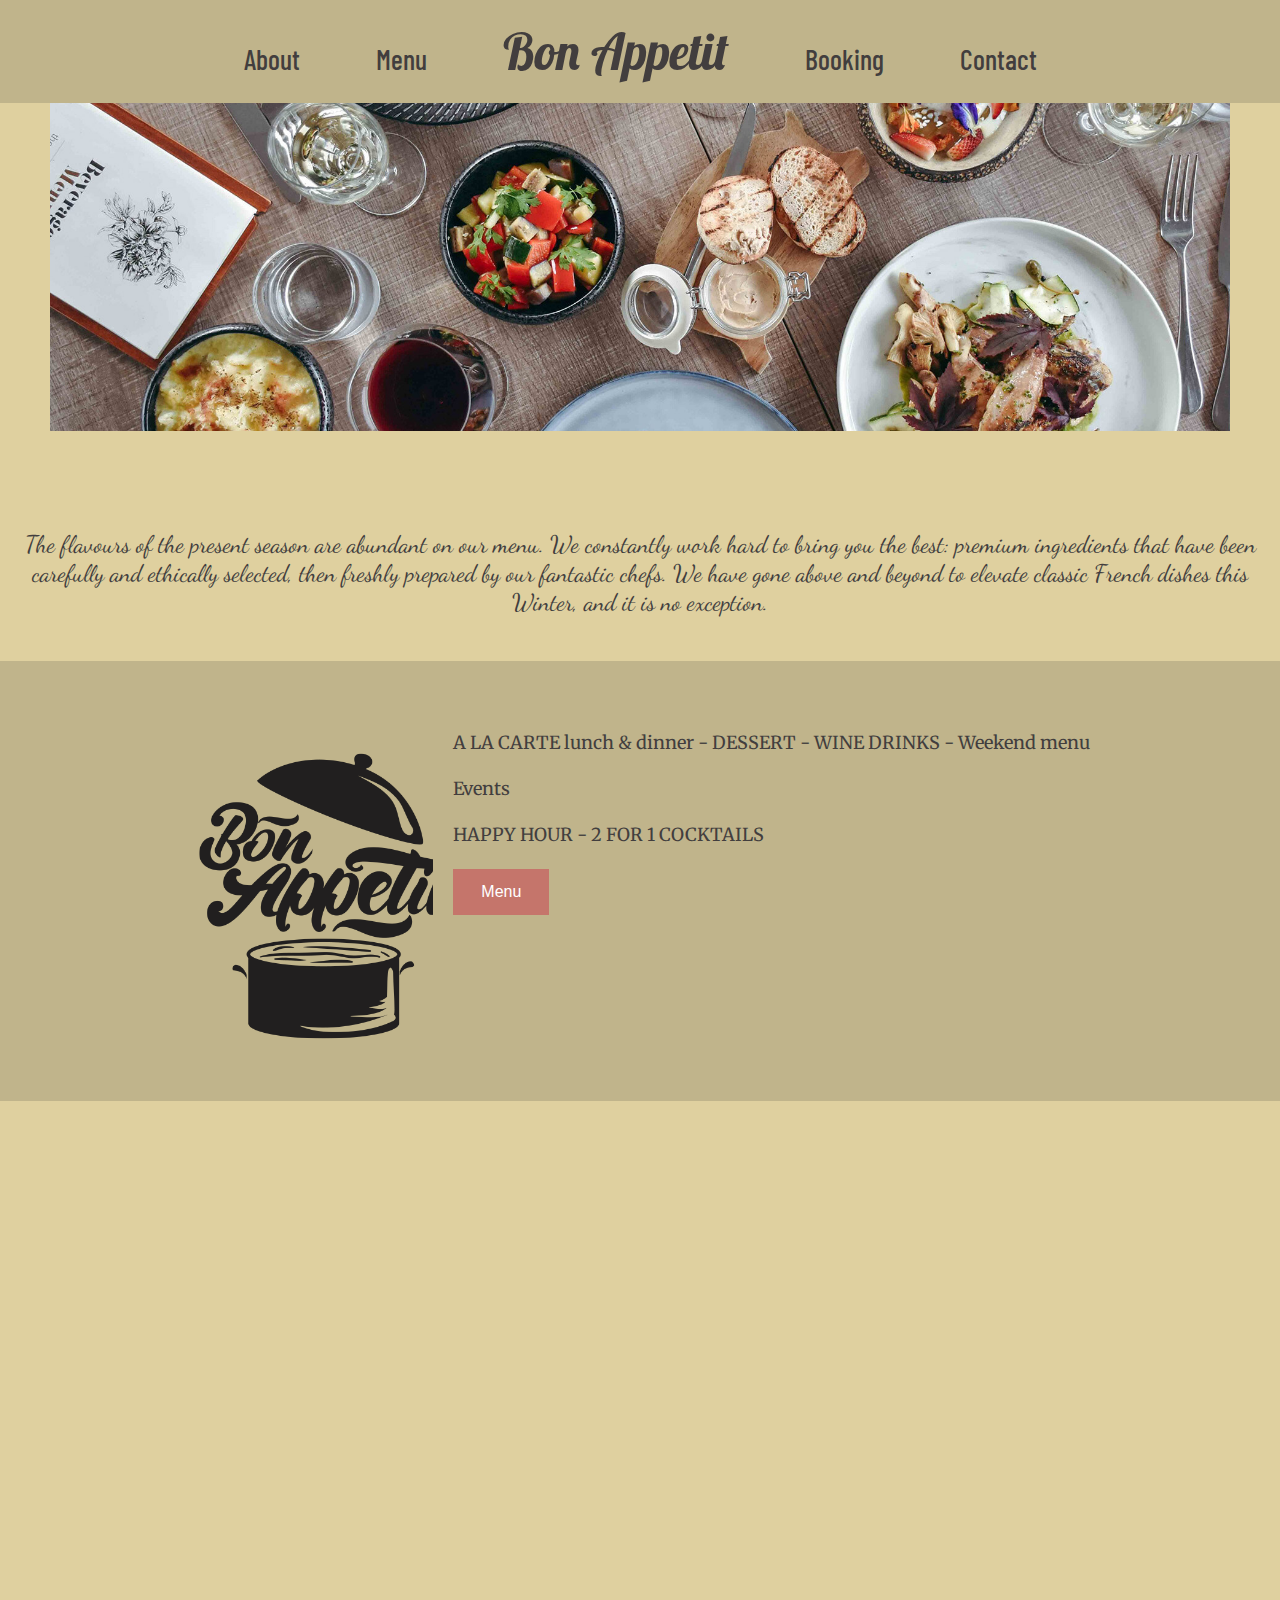
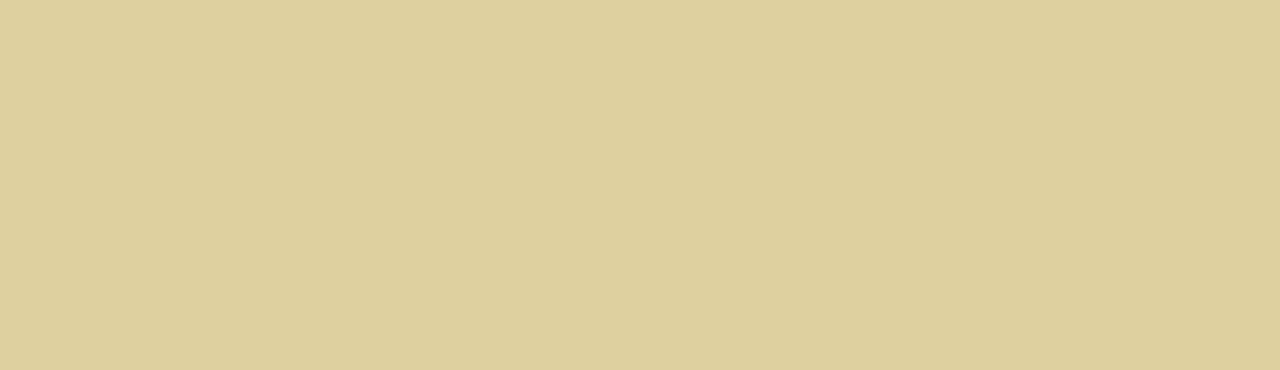
<file: index.html>
<!DOCTYPE html>
<html lang="en">

<head>
    <meta charset="UTF-8">
    <meta http-equiv="X-UA-Compatible" content="IE=edge">
    <meta name="viewport" content="width=device-width, initial-scale=1.0">
    <link rel="stylesheet" href="styles.css">
    <link rel="stylesheet" href="https://unpkg.com/aos@next/dist/aos.css" />
    <link rel="shortcut icon" type="image/png" href="bon-appetit.png">
    <script src="https://unpkg.com/aos@next/dist/aos.js"></script>
    <title>Bon Appetit</title>
</head>

<body>
    <!-- Navigation Bar -->
    <div class="nav-bar">
        <a href="index.html" class="option">About</a>
        <a href="menu.html" class="option">Menu</a>
        <a href="index.html" class="brand-name">Bon Appetit</a>
        <a href="booking.html" class="option">Booking</a>
        <a href="contact.html" class="option">Contact</a>
    </div>
    <!-- End Navigation Bar -->

    <!--Main Pic-->
    <div class="container main-pic" data-aos="fade-up">
        <img src="/img1.jpg" alt="Main Picture">
    </div>
    <!--End Main Pic-->

    <!--About-->
    <div class="container about" data-aos="fade-up">
        <p>The flavours of the present season are abundant on our menu. We constantly work hard to bring you the best:
            premium ingredients that have been carefully and ethically selected, then freshly prepared by our fantastic
            chefs. We have gone above and beyond to elevate classic French dishes this Winter, and it is no exception.
        </p>
    </div>
    <!--End About-->

    <!--Menu-->
    <div class="container menu" data-aos="fade-up">
        <div class="row">
            <div class="imageI">
                <img src="/bon-appetit.png" width="300">
            </div>
            <div class="textT">
                A LA CARTE lunch & dinner - DESSERT - WINE DRINKS - Weekend menu
                <br><br>Events
                <br><br>HAPPY HOUR - 2 FOR 1 COCKTAILS
                <br><br><button class="button">Menu</button>
            </div>
        </div>
    </div>
    <!--End Menu-->

    <!--Booking-->
    <div class="container booking" data-aos="fade-up">
        <div class="row">
            <div class="imageI">
                <img src="/img3.jpg" width="300">
            </div>
            <div class="textT">
                Dear Guests,
                <br><br>We look forward to welcome you soon, we do however humbly ask that you postpone your visit if
                you are feeling at all unwell - in this situation please do let us know so we can allocate your
                reservation to other guests. Please keep in mind when making your reservation that we might be able to
                fit you in if you can't find a reservation at your preferred time by giving us a call.
                <br><br><button class="button">BOOK A TABLE</button>
            </div>
        </div>
    </div>
    <!--End Booking-->

    <!--Contact-->
    <div class="container contact" data-aos="fade-up">
        51 DUWARD ST
        <br>LONDON NW7 E1 5BA
        <br><br>BONAPPETIT@GMAIL.COM
        <br>01907 777777
        <br><br>opening times
        <br>MONDAY TO SATURDAY 12PM to 11PM
        <br>SUNDAY 12PM to 10PM (“SUNDAY MENU” AVAILABLE UNTIL 5PM)
        <br><br>service times
        <br>DINING 12NOON TO 10PM
        <br>CS Cristian Sclifos © 2021 All rights reserved.
    </div>
    <!--End Contact-->

    <script>
        AOS.init();
    </script>
</body>

</html>
</file>
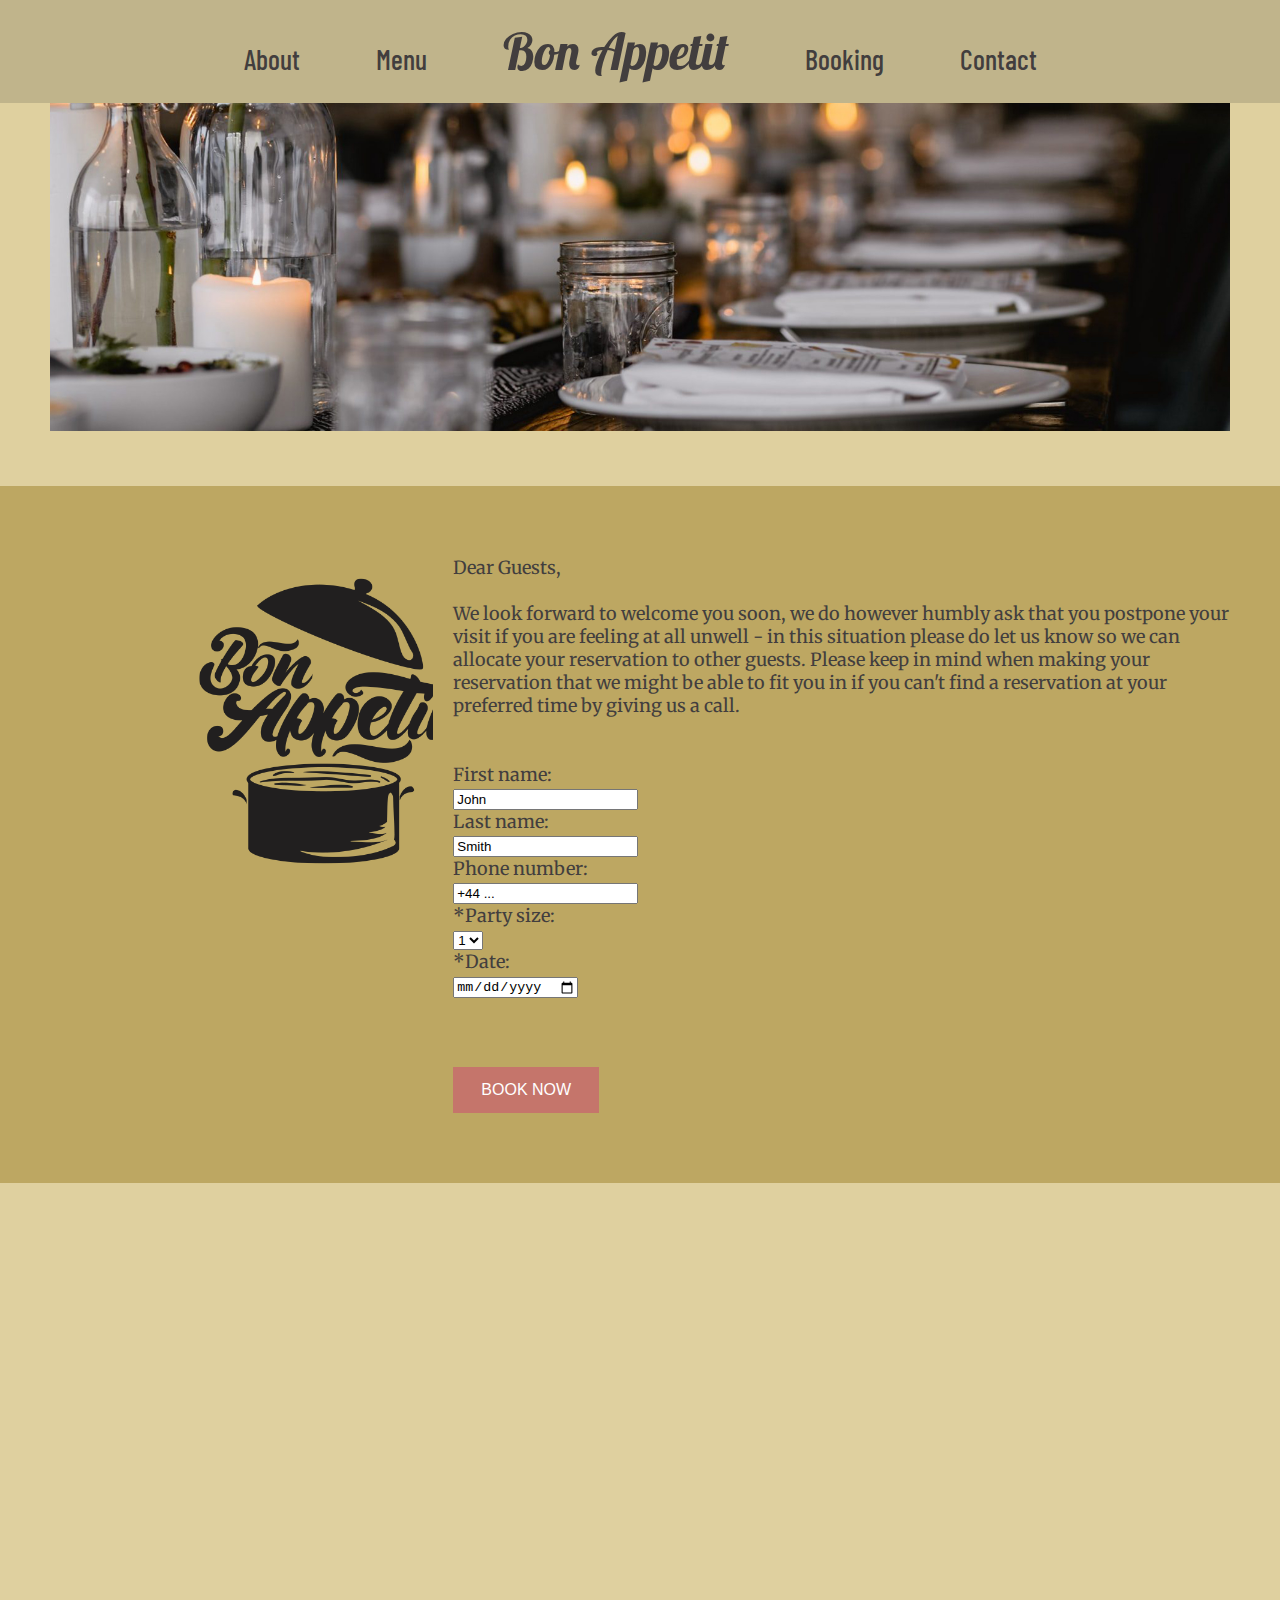
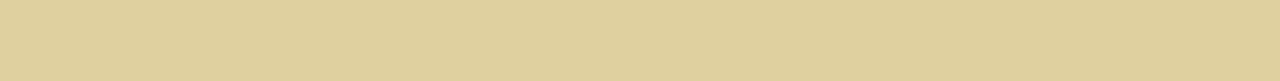
<file: booking.html>
<!DOCTYPE html>
<html lang="en">

<head>
    <meta charset="UTF-8">
    <meta http-equiv="X-UA-Compatible" content="IE=edge">
    <meta name="viewport" content="width=device-width, initial-scale=1.0">
    <link rel="stylesheet" href="styles.css">
    <link rel="stylesheet" href="https://unpkg.com/aos@next/dist/aos.css" />
    <link rel="shortcut icon" type="image/png" href="bon-appetit.png">
    <script src="https://unpkg.com/aos@next/dist/aos.js"></script>
    <title>Bon Appetit</title>
</head>

<body>

    <!-- Navigation Bar -->
    <div class="nav-bar">
        <a href="index.html" class="option">About</a>
        <a href="menu.html" class="option">Menu</a>
        <a href="index.html" class="brand-name">Bon Appetit</a>
        <a href="booking.html" class="option">Booking</a>
        <a href="contact.html" class="option">Contact</a>
    </div>
    <!-- End Navigation Bar -->

    <!--Main Pic-->
    <div class="container main-pic" data-aos="fade-up">
        <img src="/img4.jpg" alt="Main Picture">
    </div>
    <!--End Main Pic-->

    <!--Booking-->
    <div class="container booking" data-aos="fade-up">
        <div class="row">
            <div class="imageI">
                <img src="/bon-appetit.png" width="300">
            </div>
            <div class="textT">
                Dear Guests,
                <br><br>We look forward to welcome you soon, we do however humbly ask that you postpone your visit if you are feeling at all unwell - in this situation please do let us know so we can allocate your reservation to other guests.
                Please keep in mind when making your reservation that we might be able to fit you in if you can't find a reservation at your preferred time by giving us a call.
                <br><br><br>
                <form action="/index.html">
                    <label for="fname">First name:</label><br>
                    <input type="text" id="fname" name="fname" value="John"><br>
                    <label for="lname">Last name:</label><br>
                    <input type="text" id="lname" name="lname" value="Smith"><br>
                    <label for="pnumber">Phone number:</label><br>
                    <input type="text" id="pnumber" name="pnumber" value="+44 ..."><br>
                    <label for="psize">*Party size:</label><br>
                    <select name="psize" id="psize">
                        <option value="1">1</option>
                        <option value="2">2</option>
                        <option value="3">3</option>
                        <option value="4">4</option>
                        <option value="5">5</option>
                        <option value="6">6</option>
                    </select><br>
                    <label for="date">*Date:</label><br>
                    <input type="date" id="date" name="date"><br>
                    <br>
                </form>
                <br><br><button class="button" onclick="alert('Message of confirmation was sent to you. Thank you!')">BOOK NOW</button>
            </div>
        </div>
    </div>
    <!--End Booking-->

    <!--Contact-->
    <div class="container contact" data-aos="fade-up">
        777 AVEBURY
        <br>MILTON KEYNES NW7 777
        <br><br>BONAPPETIT@GMAIL.COM
        <br>01907 777777
        <br><br>opening times
        <br>MONDAY TO SATURDAY 12PM to 11PM
        <br>SUNDAY 12PM to 10PM (“SUNDAY MENU” AVAILABLE UNTIL 5PM)
        <br><br>service times
        <br>DINING 12NOON TO 10PM
        <br>CS Cristian Sclifos © 2021 All rights reserved.
    </div>
    <!--End Contact-->

    <script>
        AOS.init();
    </script>
</body>

</html>
</file>
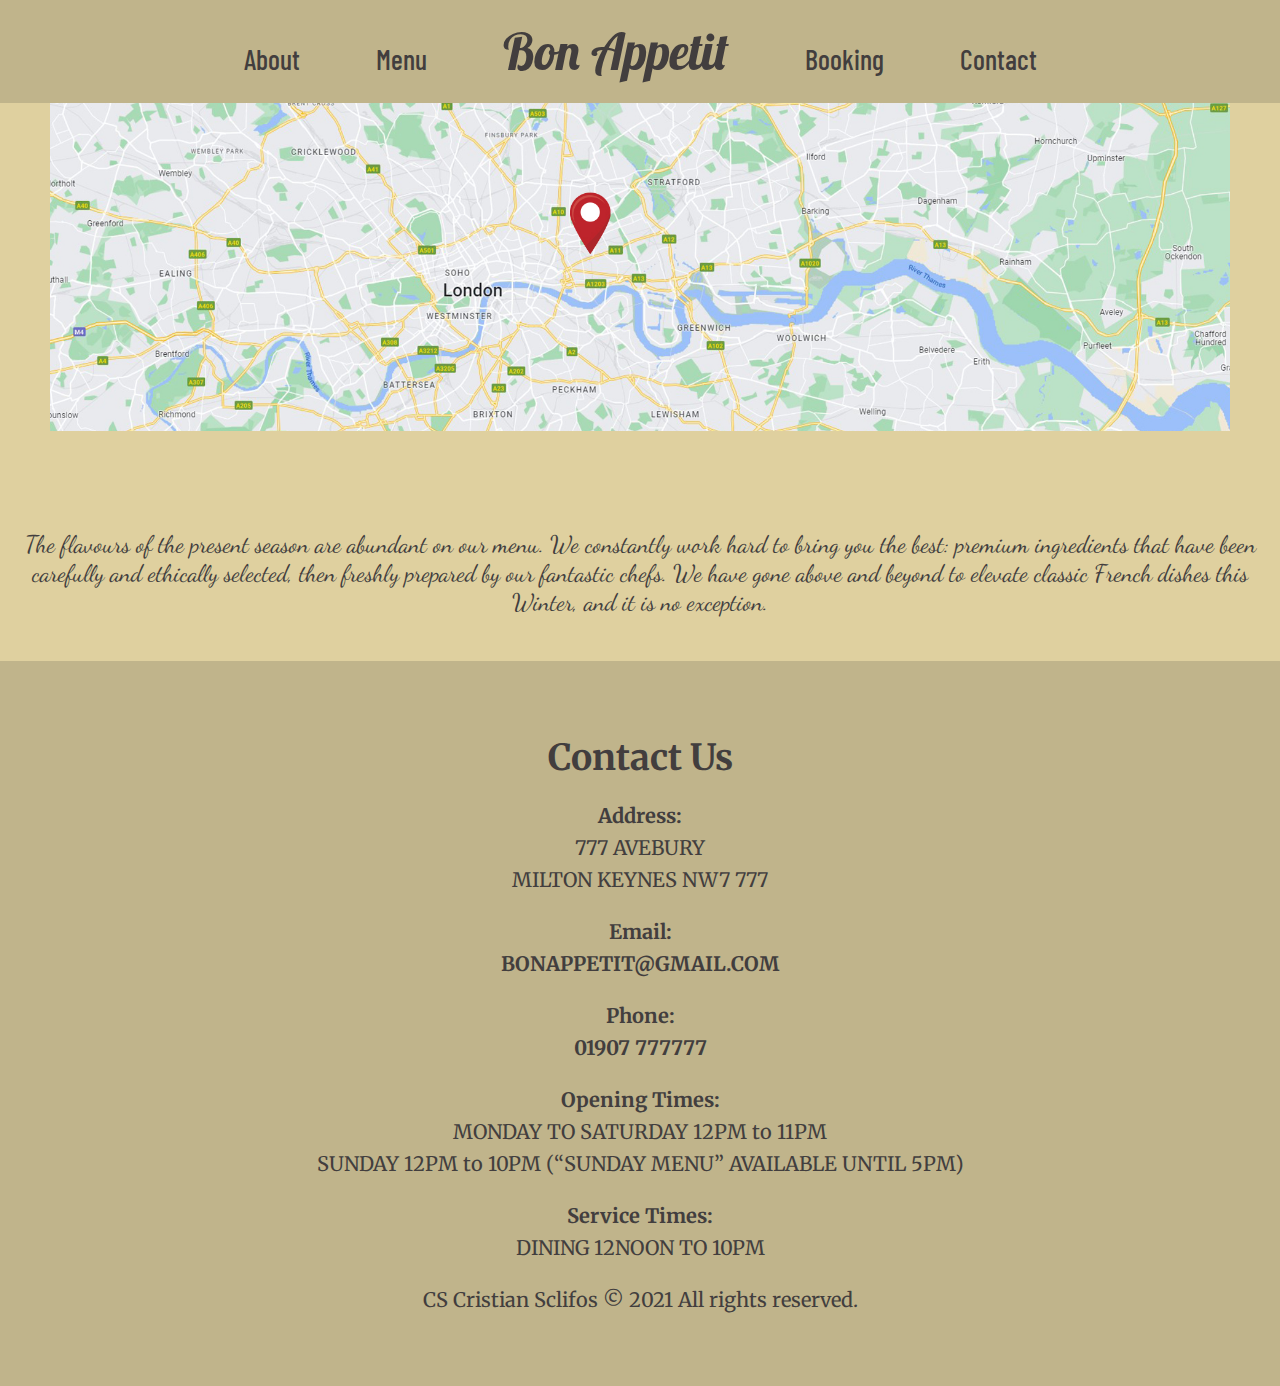
<file: contact.html>
<!DOCTYPE html>
<html lang="en">

<head>
    <meta charset="UTF-8">
    <meta http-equiv="X-UA-Compatible" content="IE=edge">
    <meta name="viewport" content="width=device-width, initial-scale=1.0">
    <link rel="stylesheet" href="styles.css">
    <link rel="stylesheet" href="https://unpkg.com/aos@next/dist/aos.css" />
    <link rel="shortcut icon" type="image/png" href="bon-appetit.png">
    <script src="https://unpkg.com/aos@next/dist/aos.js"></script>
    <title>Bon Appetit - Contact</title>
</head>

<body>

    <!-- Navigation Bar -->
    <div class="nav-bar">
        <a href="index.html" class="option">About</a>
        <a href="menu.html" class="option">Menu</a>
        <a href="index.html" class="brand-name">Bon Appetit</a>
        <a href="booking.html" class="option">Booking</a>
        <a href="contact.html" class="option">Contact</a>
    </div>
    <!-- End Navigation Bar -->

    <!--Main Pic-->
    <div class="container main-pic" data-aos="fade-up">
        <img src="/map.jpg" alt="Map" width="100%" height="580">
    </div>
    <!--End Main Pic-->

    <!--About-->
    <div class="container about" data-aos="fade-up">
        <p>The flavours of the present season are abundant on our menu. We constantly work hard to bring you the best: 
        premium ingredients that have been carefully and ethically selected, then freshly prepared by our fantastic chefs. We have gone above and beyond to elevate classic French dishes this Winter, and it is no exception.</p>
    </div>
    <!--End About-->

    <!--Contact-->
    <div class="container contact" data-aos="fade-up">
        <h1>Contact Us</h1>
        <p>
            <strong>Address:</strong><br>
            777 AVEBURY<br>
            MILTON KEYNES NW7 777
        </p>
        <p>
            <strong>Email:</strong><br>
            <a href="mailto:BONAPPETIT@GMAIL.COM">BONAPPETIT@GMAIL.COM</a>
        </p>
        <p>
            <strong>Phone:</strong><br>
            <a href="tel:+4401907777777">01907 777777</a>
        </p>
        <p>
            <strong>Opening Times:</strong><br>
            MONDAY TO SATURDAY 12PM to 11PM<br>
            SUNDAY 12PM to 10PM (“SUNDAY MENU” AVAILABLE UNTIL 5PM)
        </p>
        <p>
            <strong>Service Times:</strong><br>
            DINING 12NOON TO 10PM
        </p>
        <p>
            CS Cristian Sclifos © 2021 All rights reserved.
        </p>
    </div>
    <!--End Contact-->

    <script>
        AOS.init();
    </script>
</body>

</html>
</file>
<file: styles.css>
@import url("https://fonts.googleapis.com/css2?family=Barlow+Condensed:wght@100;200;300;400;500;600;700;800;900&family=Dancing+Script:wght@400;500;600;700&family=Licorice&family=Lobster&family=Merriweather:ital,wght@0,300;0,400;0,700;0,900;1,300;1,400;1,700;1,900&family=Roboto:ital,wght@0,100;0,400;0,500;0,900;1,100;1,300&family=Sacramento&display=swap");

html {
  background-color: var(--yellow1);
  overflow-x: hidden;
  font-family: "Merriweather";
  font-size: 18px;
  font-weight: 400;
  scroll-behavior: smooth;
  color: var(--black1);
}

* {
  box-sizing: border-box;
}

body {
  margin: 0;
}

:root {
  --yellow1: rgb(223, 208, 159);
  --yellow2: rgb(192, 180, 139);
  --yellow3: rgb(189, 167, 98);
  --red1: rgb(197, 117, 107);
  --red2: rgb(134, 75, 90);
  --blue1: rgb(96, 180, 169);
  --blue2: rgb(41, 94, 107);
  --black1: rgb(66, 62, 62);
  --white: #ffffff;
}

.container {
  padding: 50px;
}

.row:after {
  content: "";
  display: table;
  clear: both;
}

.textT {
  float: left;
  width: 66.66666%;
  padding: 20px;
}

.imageI {
  float: left;
  width: 33.33333%;
  padding: 20px;
  text-align: center;
  position: relative;
  display: block;
  height: auto;
  max-width: 100%;
  overflow: hidden;
}

.imageI img {
  display: block;
  height: auto;
  max-width: 100%;
  align-items: center;
  transform: translateX(50%) translateY(5%);
}

.nav-bar {
  background-color: var(--yellow2);
  text-align: center;
  overflow: hidden;
  padding: 20px 100px;
  position: fixed;
  width: 100vw;
  z-index: 5;
}

.option {
  font-size: 28px;
  padding: 2rem;
  color: var(--black1);
  font-family: "Barlow Condensed", sans-serif;
  font-weight: 500;
  text-decoration: none;
  transition: color 0.3s;
}

.option:hover {
  color: var(--red1);
}

.brand-name {
  font-size: 50px;
  padding: 2rem;
  color: var(--black1);
  font-family: "Lobster", cursive;
  font-weight: 100;
  text-decoration: none;
  z-index: 1;
  transition: color 0.3s;
}

.brand-name:hover {
  color: var(--red1);
}

@media screen and (max-width: 1000px) {
  .column-66,
  .column-33 {
    width: 100%;
    text-align: center;
  }

  .img {
    margin: auto;
  }
}

.main-pic {
  text-align: center;
  overflow: hidden;
  background: no-repeat center;
  position: relative;
  background-size: cover;
}

.main-pic img {
  width: 100%;
  height: auto;
  max-height: 580px;
}

.button {
  border: none;
  color: var(--white);
  padding: 14px 28px;
  font-size: 16px;
  cursor: pointer;
  background-color: var(--red1);
  text-align: center;
  transition: background-color 0.3s;
}

.button:hover {
  background-color: var(--red2);
}

.about {
  background-color: var(--yellow1);
  padding: 50px;
  text-align: center;
  font-family: "Dancing Script", cursive;
  font-size: 30px;
}

.menu {
  background-color: var(--yellow2);
  padding: 50px 20px;
}

.booking {
  background-color: var(--yellow3);
  padding: 50px 20px;
}

.contact {
  background-color: var(--yellow2);
  padding: 50px;
  text-align: center;
}

/* menu */
.menu2 {
  text-align: center;
  padding: 20px;
  background-color: var(--yellow2);
}

.menu-items {
  display: flex;
  flex-direction: column;
  gap: 10px;
}

.menu-items a {
  text-decoration: none;
  color: var(--black1);
  font-size: 34px;
  font-family: 'Dancing Script', cursive;
  transition: color 0.3s;
}

.menu-items a:hover {
  color: var(--red1);
}

/* contact */

.main-pic img {
  width: 100%;
  height: auto;
}

.about {
  text-align: center;
  font-family: 'Dancing Script', cursive;
  font-size: 24px;
  color: var(--black1);
  padding: 20px;
}

.contact {
  text-align: center;
  padding: 50px;
  background-color: var(--yellow2);
  color: var(--black1);
}

.contact h1 {
  font-size: 36px;
  margin-bottom: 20px;
  color: var(--black1);
}

.contact p {
  font-size: 20px;
  line-height: 1.6;
}

.contact a {
  color: var(--black1);
  text-decoration: none;
  font-weight: bold;
}

.contact a:hover {
  color: var(--red1);
}
</file>
